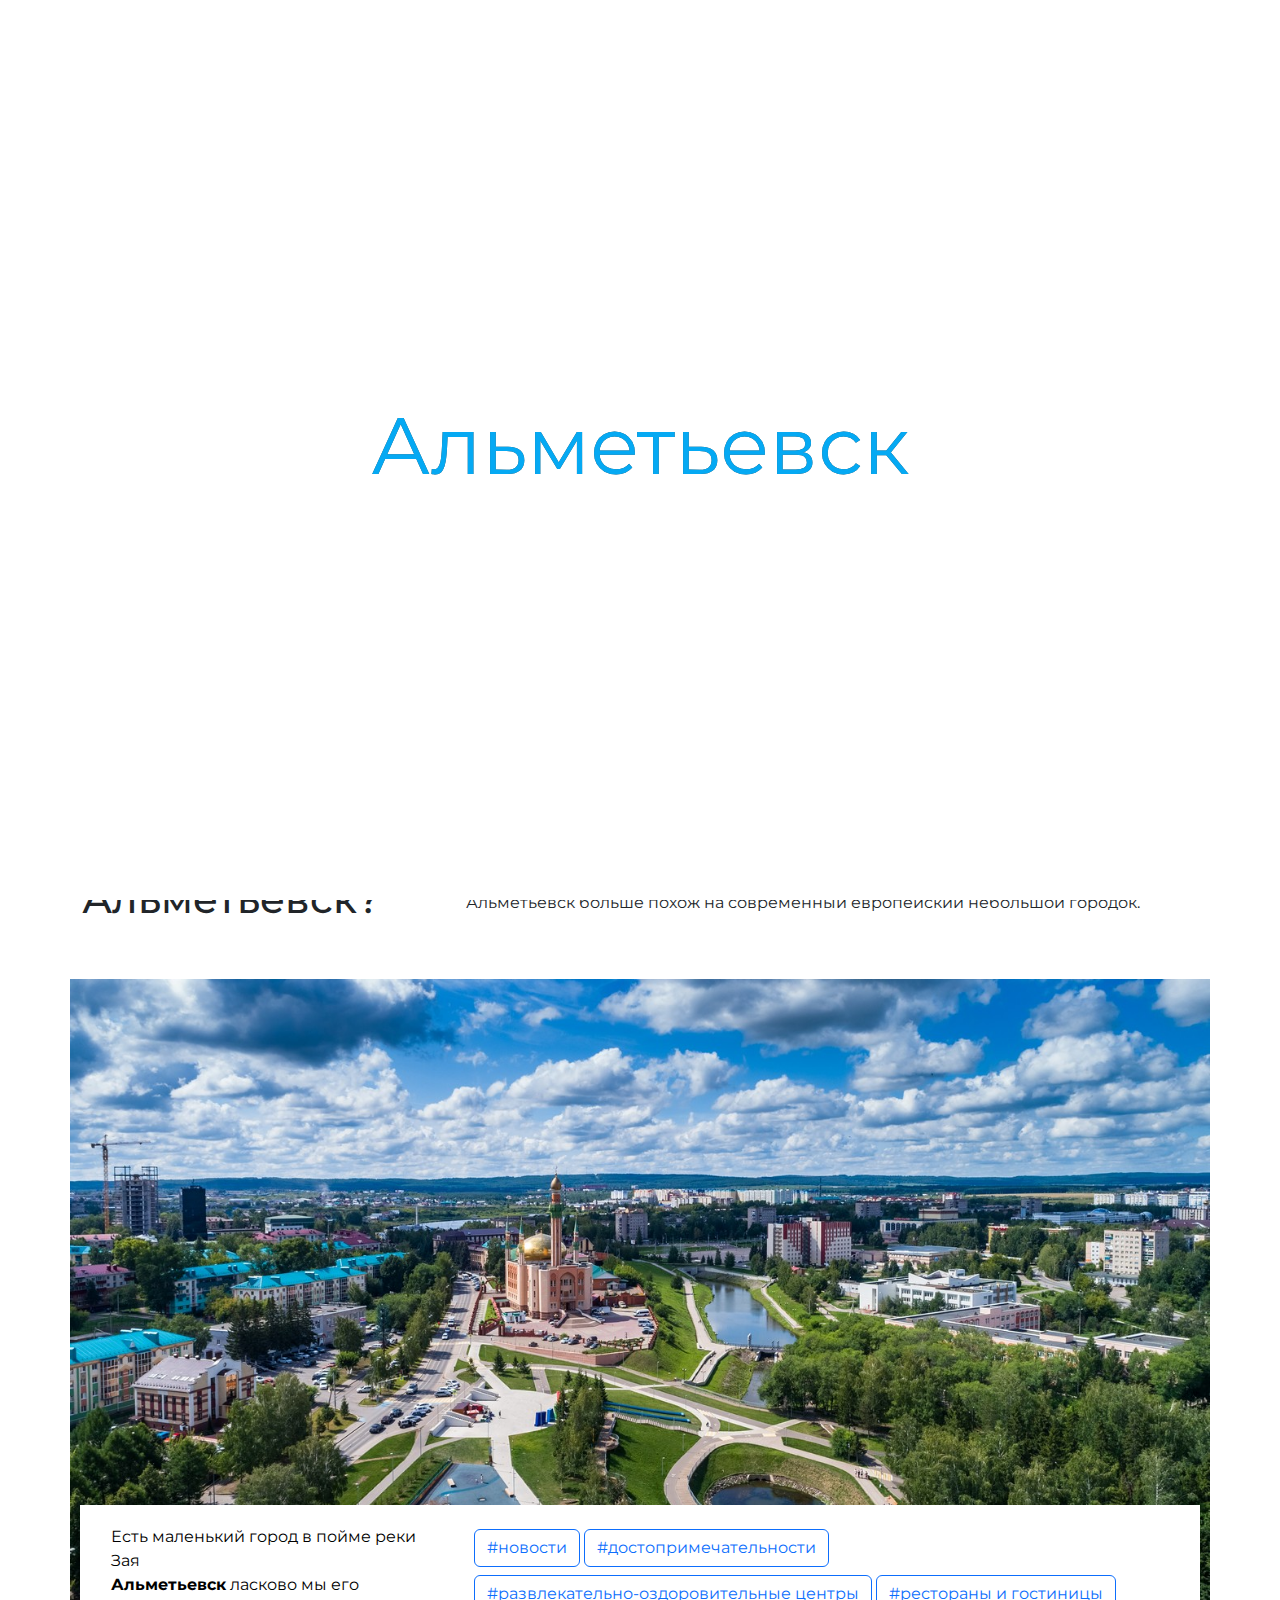
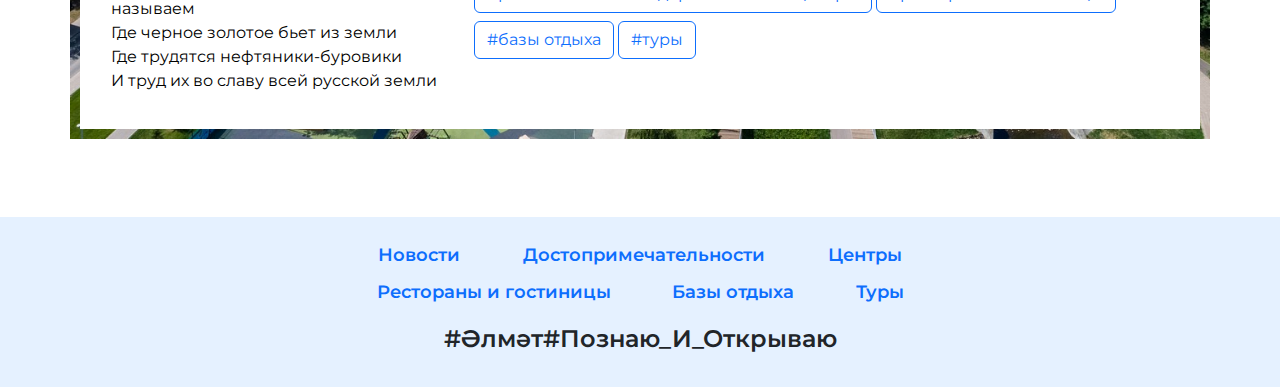
<file: index.html>
<!DOCTYPE html>
<html lang="en">
<head>
    <meta charset="UTF-8">
    <meta name="viewport" content="width=device-width, initial-scale=1">
    <title>Альметьевск</title>
    <link type="image/x-icon" rel="shortcut icon" href="assets/icons/favicon.ico">
    <link type="image/png" sizes="16x16" rel="icon" href="assets/icons/favicon-16x16.png">
    <link type="image/png" sizes="32x32" rel="icon" href="assets/icons/favicon-32x32.png">
    <link type="image/png" sizes="192x192" rel="icon" href="assets/icons/android-chrome-192x192.png">
    <link type="image/png" sizes="512x512" rel="icon" href="assets/icons/android-chrome-512x512.png">
    <link type="image/png" rel="apple-touch-icon" href="assets/icons/apple-touch-icon.png">
    <link rel="stylesheet" href="https://cdnjs.cloudflare.com/ajax/libs/animate.css/4.1.1/animate.min.css" />
    <link rel="stylesheet" href="https://cdn.jsdelivr.net/npm/bootstrap@5.3.0-alpha1/dist/css/bootstrap.min.css" crossorigin="anonymous">
    <link rel="stylesheet" href="https://fonts.googleapis.com/css2?family=Montserrat:wght@100;200;300;400;500;600;700;800;900&family=Roboto:wght@100;300;400;500;700;900&display=swap">
    <link rel="stylesheet" href="assets/css/style.css">
    <script defer src="https://cdn.jsdelivr.net/npm/bootstrap@5.3.0-alpha1/dist/js/bootstrap.bundle.min.js" crossorigin="anonymous"></script>
    <script defer src="assets/js/app.js"></script>
</head>
<body class="loader">

    <div class="container p-2 d-none d-xl-flex justify-content-between align-items-center">
        <div class="">
            <a class="navbar-brand nav-logo" href="index.html">#Әлмәт#Познаю_И_Открываю</a>
        </div>
        <div class="d-flex gap-4">
            <img class="navbar-logo-img" src="assets/icons/gerb-rt.png" alt="">
            <img class="navbar-logo-img" src="assets/icons/gerb.gif" alt="">
            <img class="navbar-logo-img" src="assets/icons/tatneft.png" alt="">
            <img class="navbar-logo-img" src="assets/icons/tagras.svg" alt="">
            <img class="navbar-logo-img" src="assets/icons/sheshma.png" alt="">
            <img class="navbar-logo-img" src="assets/icons/apt.png" alt="">
        </div>
        <div class="nav-contacts">
            <p>г.Альметьевск, ул.Мира, д.10</p>
            <p>8 (8553) 33-48-56, 39-99-19</p>
            <p>info@almetpt.ru</p>
        </div>
    </div>

    <nav class="navbar navbar-expand-xl">
        <div class="container navbar-bg">
            <a class="d-xl-none navbar-brand nav-logo" href="index.html">#Әлмәт#Познаю_И_Открываю</a>
            <button class="navbar-toggler"
                    type="button"
                    data-bs-toggle="collapse"
                    data-bs-target="#navbarSupportedContent"
                    aria-controls="navbarSupportedContent"
                    aria-expanded="false"
                    aria-label="Toggle
                    navigation">
                <span class="navbar-toggler-icon"></span>
            </button>
            <div class="collapse navbar-collapse" id="navbarSupportedContent">
                <ul class="navbar-nav mb-2 mb-lg-0">
                    <li class="nav-item">
                        <a class="nav-link" href="news.html">Новости</a>
                    </li>
                    <li class="nav-item">
                        <a class="nav-link" href="attractions.html">Достопримечтальности</a>
                    </li>
                    <li class="nav-item">
                        <a class="nav-link" href="centers.html">Центры</a>
                    </li>
                    <li class="nav-item">
                        <a class="nav-link" href="addresses.html">Рестораны и гостиницы</a>
                    </li>
                    <li class="nav-item">
                        <a class="nav-link" href="recreation.html">Базы отдыха</a>
                    </li>
                    <li class="nav-item">
                        <a class="nav-link" href="tours.html">Туры</a>
                    </li>
                </ul>
            </div>
        </div>
    </nav>

    <section id="video" class="container mb-5">
        <div class="ratio ratio-16x9">
            <iframe
                    src="https://frontend.vh.yandex.ru/player/{video_content_id}?from=partner&autoplay=1&mute=1"
                    allow="autoplay; encrypted-media" allowfullscreen>
            </iframe>
        </div>
    </section>

    <section id="about" class="container my-5">
        <div class="row align-items-center">
            <div class="col-12 col-xl-4">
                <h1>Что такое Альметьевск?</h1>
            </div>
            <div class="col-12 col-xl-8 px-xl-3">
                <p>Альметьевск – современное и компактное место для жизни и результативного труда. </p>
                <p>Актуальность этого города в том, что он не похож на все остальные города в России, Альметьевск больше похож на современный европейский небольшой городок.</p>
            </div>
        </div>
    </section>

    <section id="promo" class="container my-5">
        <div class="row">
            <div class="col-12 img-hover promo-container">
                <img src="assets/images/promo-bg-light.jpg" class="img-fluid" alt="img">
                <div class="promo-text d-xl-flex bg-white">

                    <div class="col-12 col-xl-4 px-xl-3">
                        <p>
                            Есть маленький город в пойме реки Зая<br>
                            <strong>Альметьевск</strong> ласково мы его называем<br>
                            Где черное золотое бьет из земли<br>
                            Где трудятся нефтяники-буровики<br>
                            И труд их во славу всей русской земли
                        </p>
                    </div>

                    <div class="col-12 col-xl-8 px-xl-3">
                        <a href="news.html" class="btn btn-outline-primary my-1">#новости</a>
                        <a href="attractions.html" class="btn btn-outline-primary my-1">#достопримечательности</a>
                        <a href="centers.html" class="btn btn-outline-primary my-1">#развлекательно-оздоровительные центры</a>
                        <a href="addresses.html" class="btn btn-outline-primary my-1">#рестораны и гостиницы</a>
                        <a href="recreations.html" class="btn btn-outline-primary my-1">#базы отдыха</a>
                        <a href="tours.html" class="btn btn-outline-primary my-1">#туры</a>
                    </div>

                </div>
            </div>
        </div>
    </section>

    <footer class="bg-light-blue mt-5">
        <div class="footer-links">
            <a href="news.html" class="footer-link">Новости</a>
            <a href="attractions.html" class="footer-link">Достопримечательности</a>
            <a href="centers.html" class="footer-link">Центры</a>
            <a href="addresses.html" class="footer-link">Рестораны и гостиницы</a>
            <a href="recreations.html" class="footer-link">Базы отдыха</a>
            <a href="tours.html" class="footer-link">Туры</a>
        </div>
        <div class="footer-logo">
            <a class="navbar-brand" href="index.html">#Әлмәт#Познаю_И_Открываю</a>
        </div>
    </footer>

    <section id="preloader" class="preloader">
        <h1 data-text="Альметьевск">Альметьевск</h1>
    </section>

</body>
</html>
</file>
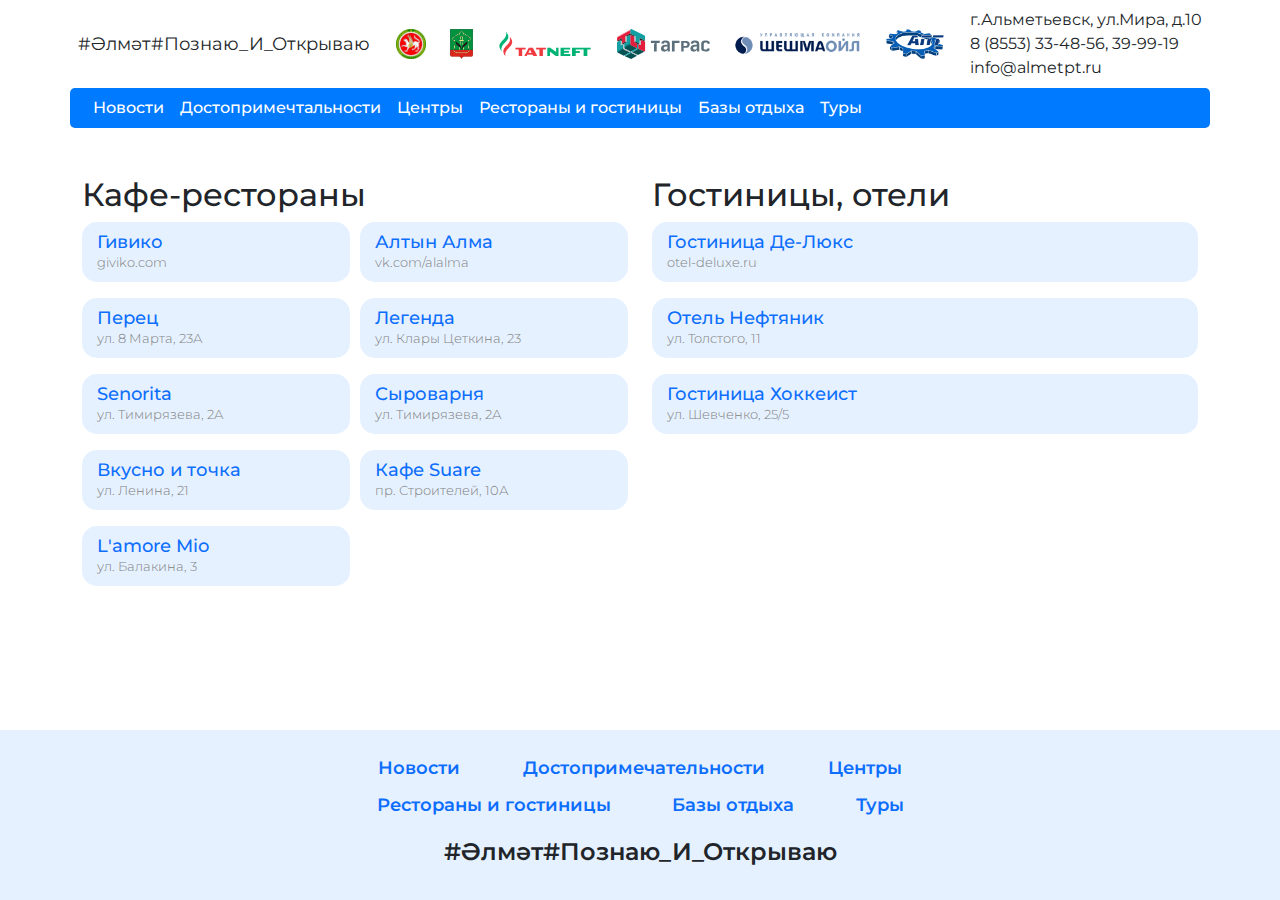
<file: addresses.html>
<!DOCTYPE html>
<html lang="en">
<head>
    <meta charset="UTF-8">
    <meta name="viewport" content="width=device-width, initial-scale=1">
    <title>Альметьевск</title>
    <link type="image/x-icon" rel="shortcut icon" href="assets/icons/favicon.ico">
    <link type="image/png" sizes="16x16" rel="icon" href="assets/icons/favicon-16x16.png">
    <link type="image/png" sizes="32x32" rel="icon" href="assets/icons/favicon-32x32.png">
    <link type="image/png" sizes="192x192" rel="icon" href="assets/icons/android-chrome-192x192.png">
    <link type="image/png" sizes="512x512" rel="icon" href="assets/icons/android-chrome-512x512.png">
    <link type="image/png" rel="apple-touch-icon" href="assets/icons/apple-touch-icon.png">
    <link rel="stylesheet" href="https://cdn.jsdelivr.net/npm/bootstrap@5.3.0-alpha1/dist/css/bootstrap.min.css" crossorigin="anonymous">
    <link rel="stylesheet" href="https://fonts.googleapis.com/css2?family=Montserrat:wght@100;200;300;400;500;600;700;800;900&family=Roboto:wght@100;300;400;500;700;900&display=swap">
    <link rel="stylesheet" href="assets/css/style.css">
    <script defer src="https://cdn.jsdelivr.net/npm/bootstrap@5.3.0-alpha1/dist/js/bootstrap.bundle.min.js" crossorigin="anonymous"></script>
</head>
<body>

    <div class="container p-2 d-none d-xl-flex justify-content-between align-items-center">
        <div class="">
            <a class="navbar-brand nav-logo" href="index.html">#Әлмәт#Познаю_И_Открываю</a>
        </div>
        <div class="d-flex gap-4">
            <img class="navbar-logo-img" src="assets/icons/gerb-rt.png" alt="">
            <img class="navbar-logo-img" src="assets/icons/gerb.gif" alt="">
            <img class="navbar-logo-img" src="assets/icons/tatneft.png" alt="">
            <img class="navbar-logo-img" src="assets/icons/tagras.svg" alt="">
            <img class="navbar-logo-img" src="assets/icons/sheshma.png" alt="">
            <img class="navbar-logo-img" src="assets/icons/apt.png" alt="">
        </div>
        <div class="nav-contacts">
            <p>г.Альметьевск, ул.Мира, д.10</p>
            <p>8 (8553) 33-48-56, 39-99-19</p>
            <p>info@almetpt.ru</p>
        </div>
    </div>

    <nav class="navbar navbar-expand-xl">
        <div class="container navbar-bg">
            <a class="d-xl-none navbar-brand nav-logo" href="index.html">#Әлмәт#Познаю_И_Открываю</a>
            <button class="navbar-toggler"
                    type="button"
                    data-bs-toggle="collapse"
                    data-bs-target="#navbarSupportedContent"
                    aria-controls="navbarSupportedContent"
                    aria-expanded="false"
                    aria-label="Toggle
                        navigation">
                <span class="navbar-toggler-icon"></span>
            </button>
            <div class="collapse navbar-collapse" id="navbarSupportedContent">
                <ul class="navbar-nav mb-2 mb-lg-0">
                    <li class="nav-item">
                        <a class="nav-link" href="news.html">Новости</a>
                    </li>
                    <li class="nav-item">
                        <a class="nav-link" href="attractions.html">Достопримечтальности</a>
                    </li>
                    <li class="nav-item">
                        <a class="nav-link" href="centers.html">Центры</a>
                    </li>
                    <li class="nav-item">
                        <a class="nav-link" href="addresses.html">Рестораны и гостиницы</a>
                    </li>
                    <li class="nav-item">
                        <a class="nav-link" href="recreation.html">Базы отдыха</a>
                    </li>
                    <li class="nav-item">
                        <a class="nav-link" href="tours.html">Туры</a>
                    </li>
                </ul>
            </div>
        </div>
    </nav>

    <section id="cafe" class="container my-5">
        <div class="row">
            <div class="col-12 col-xl-6">

                <h2>Кафе-рестораны</h2>

                <div class="cafe-container">
                    <p class="cafe">
                        Гивико
                        <a target="_blank" href="https://giviko.com/">giviko.com</a>
                    </p>
                    <p class="cafe">
                        Алтын Алма
                        <a target="_blank" href="https://vk.com/alalma">vk.com/alalma</a>
                    </p>
                    <p class="cafe">
                        Перец
                        <a href="#">ул. 8 Марта, 23А</a>
                    </p>
                    <p class="cafe">
                        Легенда
                        <a href="#">ул. Клары Цеткина, 23</a>
                    </p>
                    <p class="cafe">
                        Senorita
                        <a href="#">ул. Тимирязева, 2А</a>
                    </p>
                    <p class="cafe">
                        Сыроварня
                        <a href="#">ул. Тимирязева, 2А</a>
                    </p>
                    <p class="cafe">
                        Вкусно и точка
                        <a href="#">ул. Ленина, 21</a>
                    </p>
                    <p class="cafe">
                        Кафе Suare
                        <a target="_blank" href="#">пр. Строителей, 10А</a>
                    </p>
                    <p class="cafe">
                        L'amore Mio
                        <a target="_blank" href="#">ул. Балакина, 3</a>
                    </p>
                </div>
            </div>

            <div class="col-12 col-xl-6">
                <h2>Гостиницы, отели</h2>
                <p class="cafe w-100">
                    Гостиница Де-Люкс
                    <a target="_blank" href="https://otel-deluxe.ru/">otel-deluxe.ru</a>
                </p>
                <p class="cafe w-100">
                    Отель Нефтяник
                    <a href="#">ул. Толстого, 11</a>
                </p>
                <p class="cafe w-100">
                    Гостиница Хоккеист
                    <a href="#">ул. Шевченко, 25/5</a>
                </p>
            </div>

        </div>
    </section>

    <footer class="bg-light-blue mt-5">
        <div class="footer-links">
            <a href="news.html" class="footer-link">Новости</a>
            <a href="attractions.html" class="footer-link">Достопримечательности</a>
            <a href="centers.html" class="footer-link">Центры</a>
            <a href="addresses.html" class="footer-link">Рестораны и гостиницы</a>
            <a href="recreations.html" class="footer-link">Базы отдыха</a>
            <a href="tours.html" class="footer-link">Туры</a>
        </div>
        <div class="footer-logo">
            <a class="navbar-brand" href="index.html">#Әлмәт#Познаю_И_Открываю</a>
        </div>
    </footer>

</body>
</html>
</file>
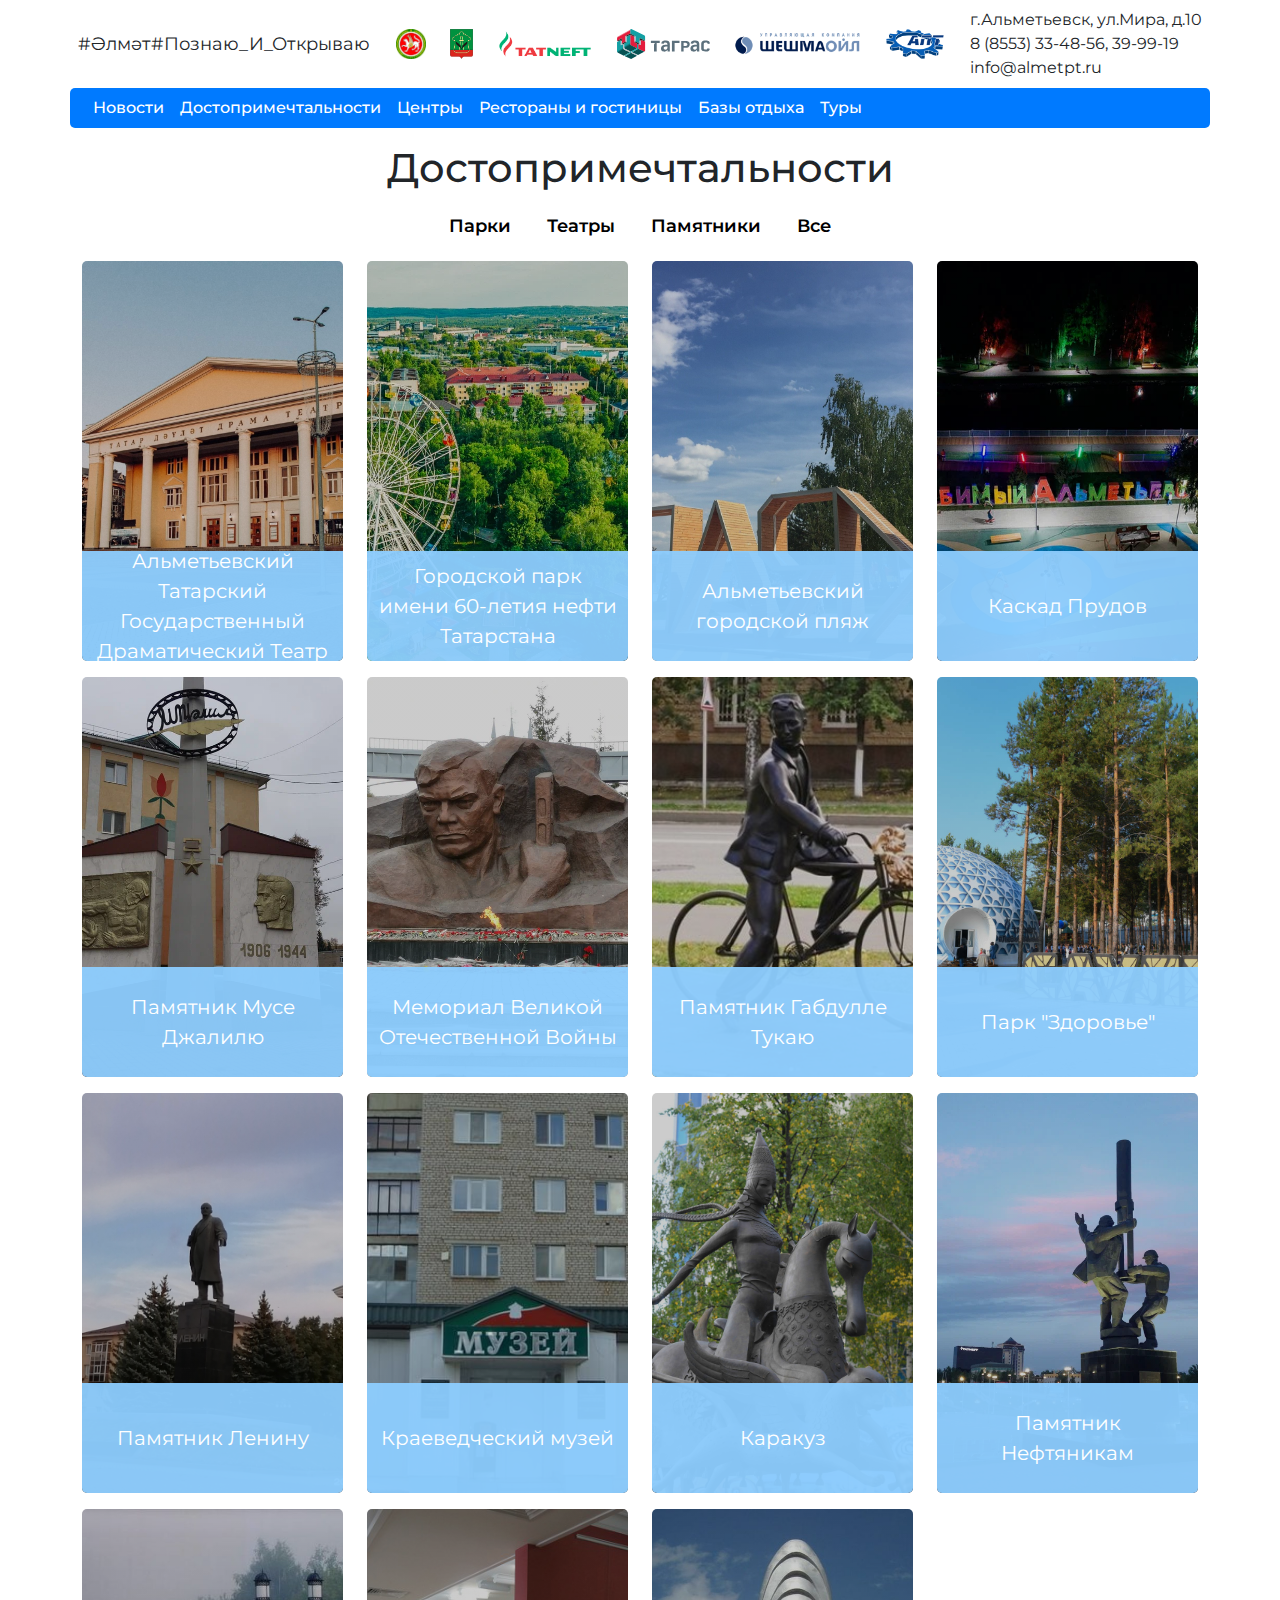
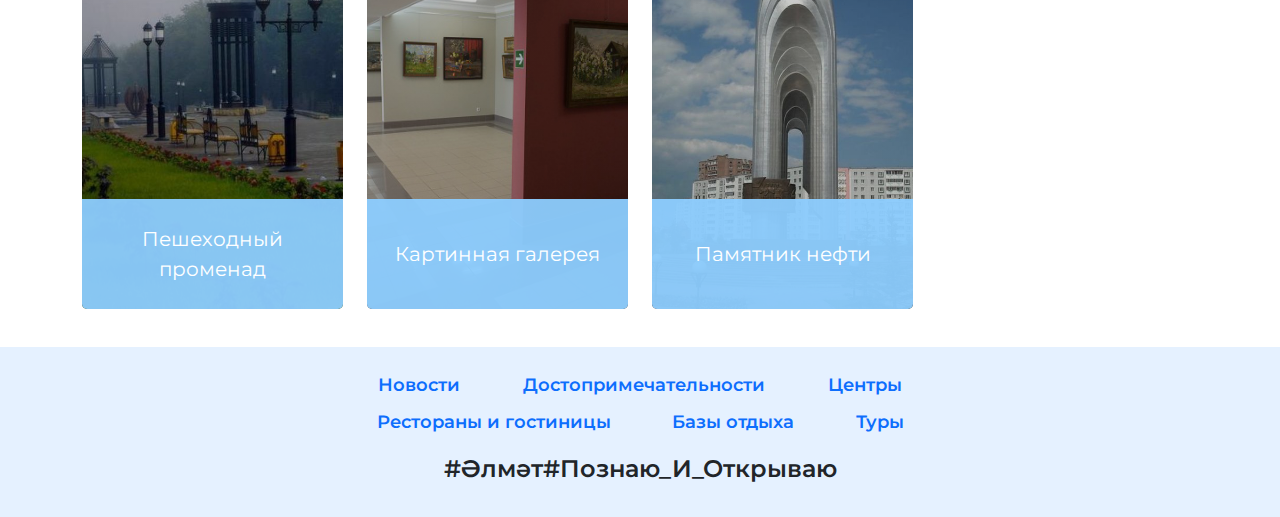
<file: attractions.html>
<!DOCTYPE html>
<html lang="en">
<head>
    <meta charset="UTF-8">
    <meta name="viewport" content="width=device-width, initial-scale=1">
    <title>Альметьевск</title>
    <link type="image/x-icon" rel="shortcut icon" href="assets/icons/favicon.ico">
    <link type="image/png" sizes="16x16" rel="icon" href="assets/icons/favicon-16x16.png">
    <link type="image/png" sizes="32x32" rel="icon" href="assets/icons/favicon-32x32.png">
    <link type="image/png" sizes="192x192" rel="icon" href="assets/icons/android-chrome-192x192.png">
    <link type="image/png" sizes="512x512" rel="icon" href="assets/icons/android-chrome-512x512.png">
    <link type="image/png" rel="apple-touch-icon" href="assets/icons/apple-touch-icon.png">
    <link rel="stylesheet" href="https://cdn.jsdelivr.net/npm/bootstrap@5.3.0-alpha1/dist/css/bootstrap.min.css" crossorigin="anonymous">
    <link rel="stylesheet" href="https://fonts.googleapis.com/css2?family=Montserrat:wght@100;200;300;400;500;600;700;800;900&family=Roboto:wght@100;300;400;500;700;900&display=swap">
    <link rel="stylesheet" href="assets/css/style.css">
    <script defer src="https://cdn.jsdelivr.net/npm/bootstrap@5.3.0-alpha1/dist/js/bootstrap.bundle.min.js" crossorigin="anonymous"></script>
    <script defer src="assets/js/filter.js"></script>
</head>
<body>

    <div class="container p-2 d-none d-xl-flex justify-content-between align-items-center">
        <div class="">
            <a class="navbar-brand nav-logo" href="index.html">#Әлмәт#Познаю_И_Открываю</a>
        </div>
        <div class="d-flex gap-4">
            <img class="navbar-logo-img" src="assets/icons/gerb-rt.png" alt="">
            <img class="navbar-logo-img" src="assets/icons/gerb.gif" alt="">
            <img class="navbar-logo-img" src="assets/icons/tatneft.png" alt="">
            <img class="navbar-logo-img" src="assets/icons/tagras.svg" alt="">
            <img class="navbar-logo-img" src="assets/icons/sheshma.png" alt="">
            <img class="navbar-logo-img" src="assets/icons/apt.png" alt="">
        </div>
        <div class="nav-contacts">
            <p>г.Альметьевск, ул.Мира, д.10</p>
            <p>8 (8553) 33-48-56, 39-99-19</p>
            <p>info@almetpt.ru</p>
        </div>
    </div>

    <nav class="navbar navbar-expand-xl">
        <div class="container navbar-bg">
            <a class="d-xl-none navbar-brand nav-logo" href="index.html">#Әлмәт#Познаю_И_Открываю</a>
            <button class="navbar-toggler"
                    type="button"
                    data-bs-toggle="collapse"
                    data-bs-target="#navbarSupportedContent"
                    aria-controls="navbarSupportedContent"
                    aria-expanded="false"
                    aria-label="Toggle
                        navigation">
                <span class="navbar-toggler-icon"></span>
            </button>
            <div class="collapse navbar-collapse" id="navbarSupportedContent">
                <ul class="navbar-nav mb-2 mb-lg-0">
                    <li class="nav-item">
                        <a class="nav-link" href="news.html">Новости</a>
                    </li>
                    <li class="nav-item">
                        <a class="nav-link" href="attractions.html">Достопримечтальности</a>
                    </li>
                    <li class="nav-item">
                        <a class="nav-link" href="centers.html">Центры</a>
                    </li>
                    <li class="nav-item">
                        <a class="nav-link" href="addresses.html">Рестораны и гостиницы</a>
                    </li>
                    <li class="nav-item">
                        <a class="nav-link" href="recreation.html">Базы отдыха</a>
                    </li>
                    <li class="nav-item">
                        <a class="nav-link" href="tours.html">Туры</a>
                    </li>
                </ul>
            </div>
        </div>
    </nav>

    <section class="container">

        <h1 class="text-center my-3">Достопримечтальности</h1>

        <div class="attraction-filter d-flex flex-wrap w-100 justify-content-center gap-1 gap-xl-3 mb-2">
            <button class="park">Парки</button>
            <button class="teatr">Театры</button>
            <button class="memorial">Памятники</button>
            <button class="all">Все</button>
        </div>

        <div class="row gap-xl-0 gap-3">

            <div class="col-12 col-xl-3 my-xl-2 attr teatr">
                <div class="attraction-container">
                    <div class="img-holder attraction-bg-1"></div>
                    <p class="attraction-title">Альметьевский Татарский Государственный Драматический Театр</p>
                </div>
            </div>

            <div class="col-12 col-xl-3 my-xl-2 attr park">
                <div class="attraction-container">
                    <div class="img-holder attraction-bg-2"></div>
                    <p class="attraction-title">Городской парк имени 60-летия нефти Татарстана</p>
                </div>
            </div>

            <div class="col-12 col-xl-3 my-xl-2 attr park">
                <div class="attraction-container">
                    <div class="img-holder attraction-bg-3"></div>
                    <p class="attraction-title">Альметьевский городской пляж</p>
                </div>
            </div>

            <div class="col-12 col-xl-3 my-xl-2 attr park">
                <div class="attraction-container">
                    <div class="img-holder attraction-bg-5"></div>
                    <p class="attraction-title">Каскад Прудов</p>
                </div>
            </div>

            <div class="col-12 col-xl-3 my-xl-2 attr memorial">
                <div class="attraction-container">
                    <div class="img-holder attraction-bg-14"></div>
                    <p class="attraction-title">Памятник Мусе Джалилю</p>
                </div>
            </div>

            <div class="col-12 col-xl-3 my-xl-2 attr memorial">
                <div class="attraction-container">
                    <div class="img-holder attraction-bg-6"></div>
                    <p class="attraction-title">Мемориал Великой Отечественной Войны</p>
                </div>
            </div>

            <div class="col-12 col-xl-3 my-xl-2 attr memorial">
                <div class="attraction-container">
                    <div class="img-holder attraction-bg-16"></div>
                    <p class="attraction-title">Памятник Габдулле Тукаю</p>
                </div>
            </div>

            <div class="col-12 col-xl-3 my-xl-2 attr park">
                <div class="attraction-container">
                    <div class="img-holder attraction-bg-7"></div>
                    <p class="attraction-title">Парк "Здоровье"</p>
                </div>
            </div>

            <div class="col-12 col-xl-3 my-xl-2 attr memorial">
                <div class="attraction-container">
                    <div class="img-holder attraction-bg-13"></div>
                    <p class="attraction-title">Памятник Ленину</p>
                </div>
            </div>

            <div class="col-12 col-xl-3 my-xl-2 attr teatr">
                <div class="attraction-container teatr">
                    <div class="img-holder attraction-bg-11"></div>
                    <p class="attraction-title">Краеведческий музей</p>
                </div>
            </div>

            <div class="col-12 col-xl-3 my-xl-2 attr memorial">
                <div class="attraction-container">
                    <div class="img-holder attraction-bg-8"></div>
                    <p class="attraction-title">Каракуз</p>
                </div>
            </div>

            <div class="col-12 col-xl-3 my-xl-2 attr memorial">
                <div class="attraction-container">
                    <div class="img-holder attraction-bg-15"></div>
                    <p class="attraction-title">Памятник Нефтяникам</p>
                </div>
            </div>

            <div class="col-12 col-xl-3 my-xl-2 attr teatr">
                <div class="attraction-container">
                    <div class="img-holder attraction-bg-9"></div>
                    <p class="attraction-title">Пешеходный променад</p>
                </div>
            </div>

            <div class="col-12 col-xl-3 my-xl-2 attr teatr">
                <div class="attraction-container">
                    <div class="img-holder attraction-bg-12"></div>
                    <p class="attraction-title">Картинная галерея</p>
                </div>
            </div>

            <div class="col-12 col-xl-3 my-xl-2 attr memorial">
                <div class="attraction-container">
                    <div class="img-holder attraction-bg-10"></div>
                    <p class="attraction-title">Памятник нефти</p>
                </div>
            </div>

        </div>
    </section>

    <footer class="bg-light-blue mt-5">
        <div class="footer-links">
            <a href="news.html" class="footer-link">Новости</a>
            <a href="attractions.html" class="footer-link">Достопримечательности</a>
            <a href="centers.html" class="footer-link">Центры</a>
            <a href="addresses.html" class="footer-link">Рестораны и гостиницы</a>
            <a href="recreations.html" class="footer-link">Базы отдыха</a>
            <a href="tours.html" class="footer-link">Туры</a>
        </div>
        <div class="footer-logo">
            <a class="navbar-brand" href="index.html">#Әлмәт#Познаю_И_Открываю</a>
        </div>
    </footer>

</body>
</html>
</file>
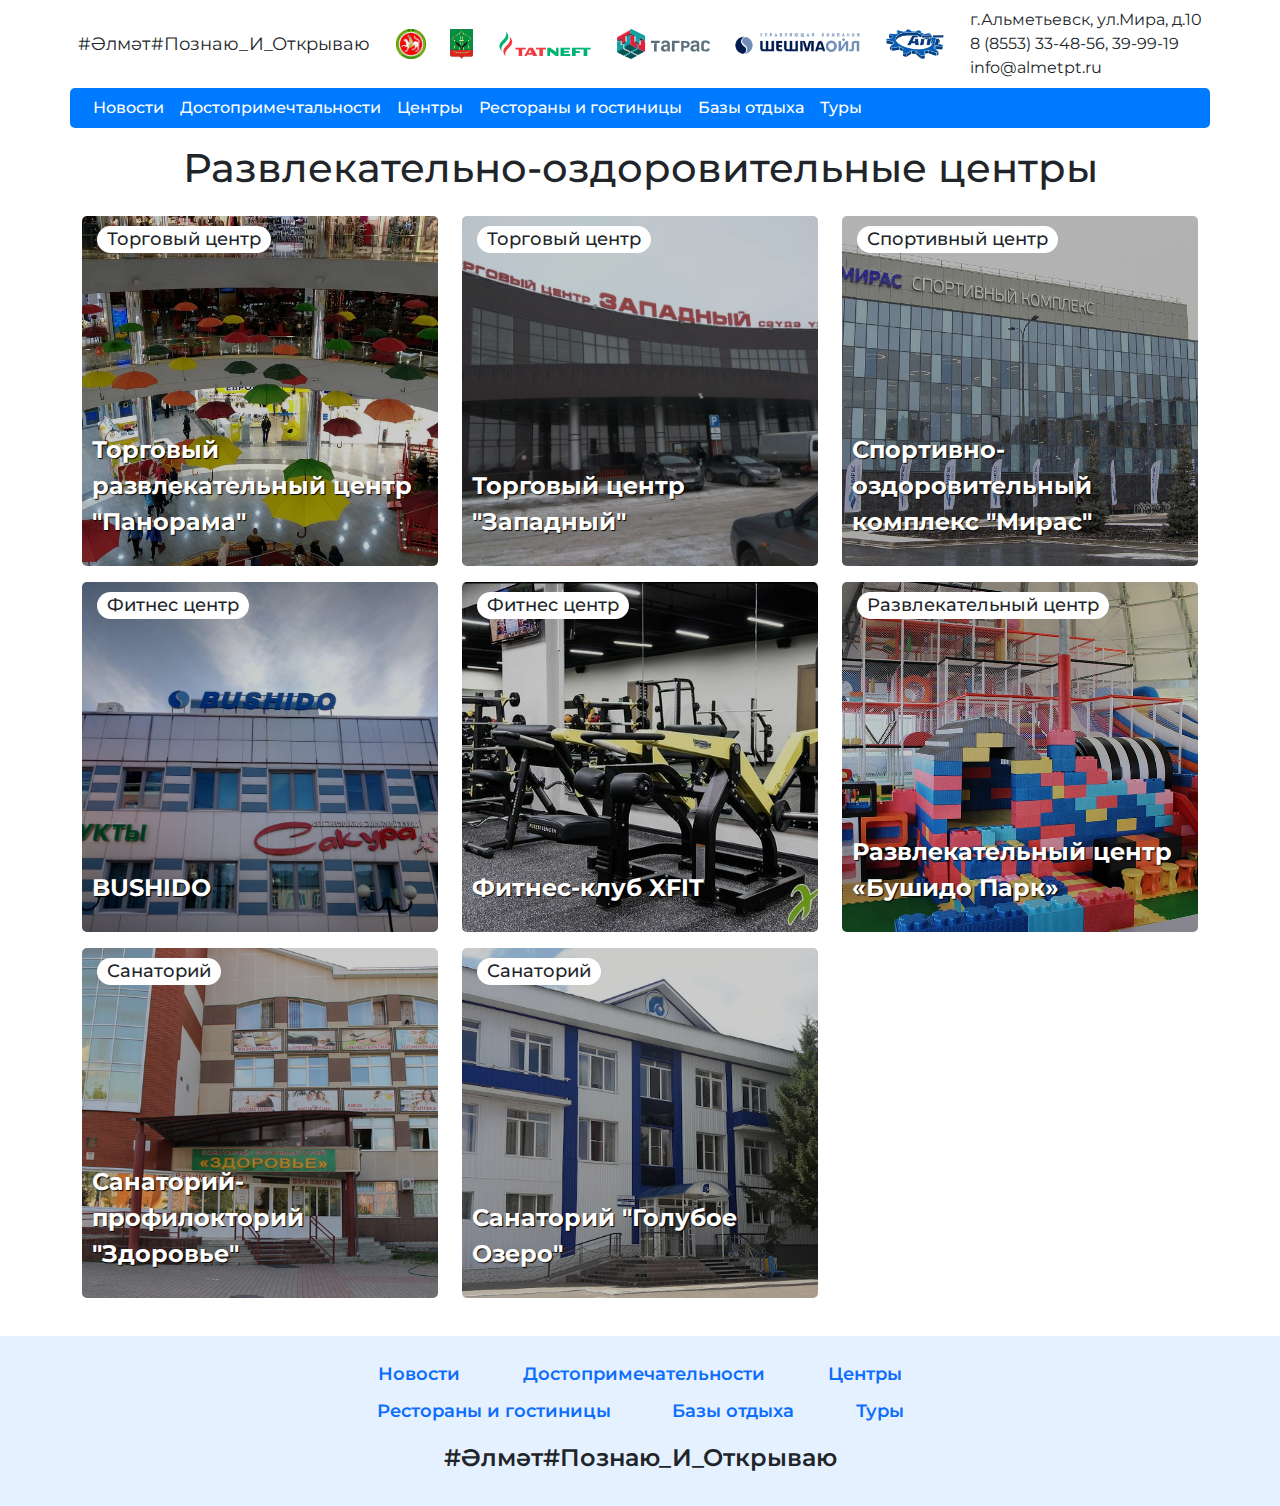
<file: centers.html>
<!DOCTYPE html>
<html lang="en">
<head>
    <meta charset="UTF-8">
    <meta name="viewport" content="width=device-width, initial-scale=1">
    <title>Альметьевск</title>
    <link type="image/x-icon" rel="shortcut icon" href="assets/icons/favicon.ico">
    <link type="image/png" sizes="16x16" rel="icon" href="assets/icons/favicon-16x16.png">
    <link type="image/png" sizes="32x32" rel="icon" href="assets/icons/favicon-32x32.png">
    <link type="image/png" sizes="192x192" rel="icon" href="assets/icons/android-chrome-192x192.png">
    <link type="image/png" sizes="512x512" rel="icon" href="assets/icons/android-chrome-512x512.png">
    <link type="image/png" rel="apple-touch-icon" href="assets/icons/apple-touch-icon.png">
    <link rel="stylesheet" href="https://cdn.jsdelivr.net/npm/bootstrap@5.3.0-alpha1/dist/css/bootstrap.min.css" crossorigin="anonymous">
    <link rel="stylesheet" href="https://fonts.googleapis.com/css2?family=Montserrat:wght@100;200;300;400;500;600;700;800;900&family=Roboto:wght@100;300;400;500;700;900&display=swap">
    <link rel="stylesheet" href="assets/css/style.css">
    <script defer src="https://cdn.jsdelivr.net/npm/bootstrap@5.3.0-alpha1/dist/js/bootstrap.bundle.min.js" crossorigin="anonymous"></script>
</head>
<body>

    <div class="container p-2 d-none d-xl-flex justify-content-between align-items-center">
        <div class="">
            <a class="navbar-brand nav-logo" href="index.html">#Әлмәт#Познаю_И_Открываю</a>
        </div>
        <div class="d-flex gap-4">
            <img class="navbar-logo-img" src="assets/icons/gerb-rt.png" alt="">
            <img class="navbar-logo-img" src="assets/icons/gerb.gif" alt="">
            <img class="navbar-logo-img" src="assets/icons/tatneft.png" alt="">
            <img class="navbar-logo-img" src="assets/icons/tagras.svg" alt="">
            <img class="navbar-logo-img" src="assets/icons/sheshma.png" alt="">
            <img class="navbar-logo-img" src="assets/icons/apt.png" alt="">
        </div>
        <div class="nav-contacts">
            <p>г.Альметьевск, ул.Мира, д.10</p>
            <p>8 (8553) 33-48-56, 39-99-19</p>
            <p>info@almetpt.ru</p>
        </div>
    </div>

    <nav class="navbar navbar-expand-xl">
        <div class="container navbar-bg">
            <a class="d-xl-none navbar-brand nav-logo" href="index.html">#Әлмәт#Познаю_И_Открываю</a>
            <button class="navbar-toggler"
                    type="button"
                    data-bs-toggle="collapse"
                    data-bs-target="#navbarSupportedContent"
                    aria-controls="navbarSupportedContent"
                    aria-expanded="false"
                    aria-label="Toggle
                        navigation">
                <span class="navbar-toggler-icon"></span>
            </button>
            <div class="collapse navbar-collapse" id="navbarSupportedContent">
                <ul class="navbar-nav mb-2 mb-lg-0">
                    <li class="nav-item">
                        <a class="nav-link" href="news.html">Новости</a>
                    </li>
                    <li class="nav-item">
                        <a class="nav-link" href="attractions.html">Достопримечтальности</a>
                    </li>
                    <li class="nav-item">
                        <a class="nav-link" href="centers.html">Центры</a>
                    </li>
                    <li class="nav-item">
                        <a class="nav-link" href="addresses.html">Рестораны и гостиницы</a>
                    </li>
                    <li class="nav-item">
                        <a class="nav-link" href="recreation.html">Базы отдыха</a>
                    </li>
                    <li class="nav-item">
                        <a class="nav-link" href="tours.html">Туры</a>
                    </li>
                </ul>
            </div>
        </div>
    </nav>

    <section class="container">

        <h1 class="text-center my-3">Развлекательно-оздоровительные центры</h1>

        <div class="row gap-xl-0 gap-3">

            <div class="col-12 col-xl-4 my-xl-2">
                <div class="holder-container">
                    <div class="img-holder holder-bg-1"></div>
                    <p class="holder-title">Торговый центр</p>
                    <p class="holder-subtitle">Торговый развлекательный центр "Панорама"</p>
                </div>
            </div>

            <div class="col-12 col-xl-4 my-xl-2">
                <div class="holder-container">
                    <div class="img-holder holder-bg-8"></div>
                    <p class="holder-title">Торговый центр</p>
                    <p class="holder-subtitle">Торговый центр "Западный"</p>
                </div>
            </div>

            <div class="col-12 col-xl-4 my-xl-2">
                <div class="holder-container">
                    <div class="img-holder holder-bg-3"></div>
                    <p class="holder-title">Спортивный центр</p>
                    <p class="holder-subtitle">Спортивно-оздоровительный комплекс "Мирас"</p>
                </div>
            </div>

            <div class="col-12 col-xl-4 my-xl-2">
                <div class="holder-container">
                    <div class="img-holder holder-bg-7"></div>
                    <p class="holder-title">Фитнес центр</p>
                    <p class="holder-subtitle">BUSHIDO</p>
                </div>
            </div>

            <div class="col-12 col-xl-4 my-xl-2">
                <div class="holder-container">
                    <div class="img-holder holder-bg-9"></div>
                    <p class="holder-title">Фитнес центр</p>
                    <p class="holder-subtitle">Фитнес-клуб XFIT</p>
                </div>
            </div>

            <div class="col-12 col-xl-4 my-xl-2">
                <div class="holder-container">
                    <div class="img-holder holder-bg-6"></div>
                    <p class="holder-title">Развлекательный центр</p>
                    <p class="holder-subtitle">Развлекательный центр «Бушидо Парк»</p>
                </div>
            </div>

            <div class="col-12 col-xl-4 my-xl-2">
                <div class="holder-container">
                    <div class="img-holder holder-bg-4"></div>
                    <p class="holder-title">Санаторий</p>
                    <p class="holder-subtitle">Санаторий-профилокторий "Здоровье"</p>
                </div>
            </div>

            <div class="col-12 col-xl-4 my-xl-2">
                <div class="holder-container">
                    <div class="img-holder holder-bg-5"></div>
                    <p class="holder-title">Санаторий</p>
                    <p class="holder-subtitle">Санаторий "Голубое Озеро"</p>
                </div>
            </div>

        </div>
    </section>

    <footer class="bg-light-blue mt-5">
        <div class="footer-links">
            <a href="news.html" class="footer-link">Новости</a>
            <a href="attractions.html" class="footer-link">Достопримечательности</a>
            <a href="centers.html" class="footer-link">Центры</a>
            <a href="addresses.html" class="footer-link">Рестораны и гостиницы</a>
            <a href="recreations.html" class="footer-link">Базы отдыха</a>
            <a href="tours.html" class="footer-link">Туры</a>
        </div>
        <div class="footer-logo">
            <a class="navbar-brand" href="index.html">#Әлмәт#Познаю_И_Открываю</a>
        </div>
    </footer>

</body>
</html>
</file>
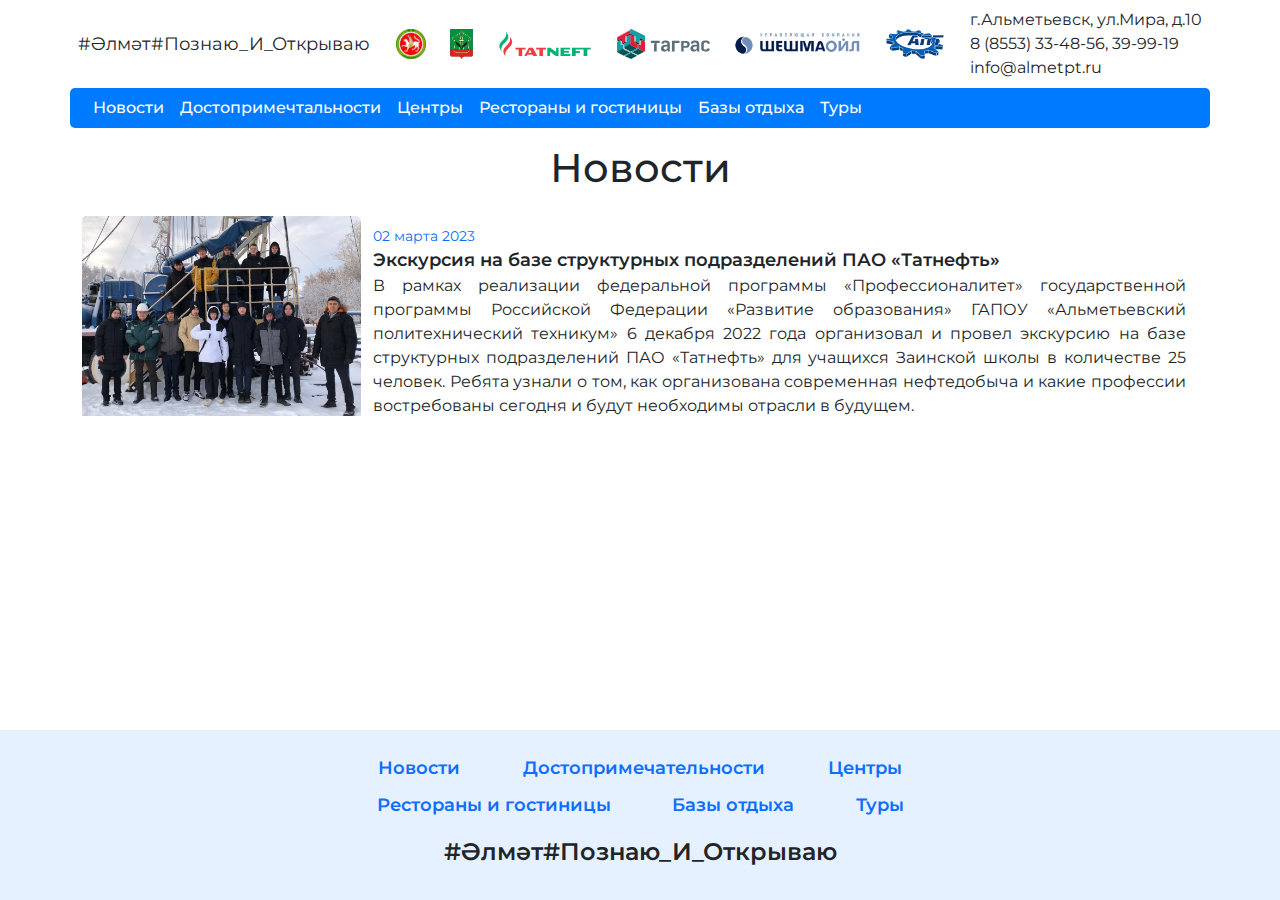
<file: news.html>
<!DOCTYPE html>
<html lang="en">
<head>
    <meta charset="UTF-8">
    <meta name="viewport" content="width=device-width, initial-scale=1">
    <title>Альметьевск</title>
    <link type="image/x-icon" rel="shortcut icon" href="assets/icons/favicon.ico">
    <link type="image/png" sizes="16x16" rel="icon" href="assets/icons/favicon-16x16.png">
    <link type="image/png" sizes="32x32" rel="icon" href="assets/icons/favicon-32x32.png">
    <link type="image/png" sizes="192x192" rel="icon" href="assets/icons/android-chrome-192x192.png">
    <link type="image/png" sizes="512x512" rel="icon" href="assets/icons/android-chrome-512x512.png">
    <link type="image/png" rel="apple-touch-icon" href="assets/icons/apple-touch-icon.png">
    <link rel="stylesheet" href="https://cdn.jsdelivr.net/npm/bootstrap@5.3.0-alpha1/dist/css/bootstrap.min.css" crossorigin="anonymous">
    <link rel="stylesheet" href="https://fonts.googleapis.com/css2?family=Montserrat:wght@100;200;300;400;500;600;700;800;900&family=Roboto:wght@100;300;400;500;700;900&display=swap">
    <link rel="stylesheet" href="assets/css/style.css">
    <script defer src="https://cdn.jsdelivr.net/npm/bootstrap@5.3.0-alpha1/dist/js/bootstrap.bundle.min.js" crossorigin="anonymous"></script>
</head>
<body>

    <div class="container p-2 d-none d-xl-flex justify-content-between align-items-center">
        <div class="">
            <a class="navbar-brand nav-logo" href="index.html">#Әлмәт#Познаю_И_Открываю</a>
        </div>
        <div class="d-flex gap-4">
            <img class="navbar-logo-img" src="assets/icons/gerb-rt.png" alt="">
            <img class="navbar-logo-img" src="assets/icons/gerb.gif" alt="">
            <img class="navbar-logo-img" src="assets/icons/tatneft.png" alt="">
            <img class="navbar-logo-img" src="assets/icons/tagras.svg" alt="">
            <img class="navbar-logo-img" src="assets/icons/sheshma.png" alt="">
            <img class="navbar-logo-img" src="assets/icons/apt.png" alt="">
        </div>
        <div class="nav-contacts">
            <p>г.Альметьевск, ул.Мира, д.10</p>
            <p>8 (8553) 33-48-56, 39-99-19</p>
            <p>info@almetpt.ru</p>
        </div>
    </div>

    <nav class="navbar navbar-expand-xl">
        <div class="container navbar-bg">
            <a class="d-xl-none navbar-brand nav-logo" href="index.html">#Әлмәт#Познаю_И_Открываю</a>
            <button class="navbar-toggler"
                    type="button"
                    data-bs-toggle="collapse"
                    data-bs-target="#navbarSupportedContent"
                    aria-controls="navbarSupportedContent"
                    aria-expanded="false"
                    aria-label="Toggle
                        navigation">
                <span class="navbar-toggler-icon"></span>
            </button>
            <div class="collapse navbar-collapse" id="navbarSupportedContent">
                <ul class="navbar-nav mb-2 mb-lg-0">
                    <li class="nav-item">
                        <a class="nav-link" href="news.html">Новости</a>
                    </li>
                    <li class="nav-item">
                        <a class="nav-link" href="attractions.html">Достопримечтальности</a>
                    </li>
                    <li class="nav-item">
                        <a class="nav-link" href="centers.html">Центры</a>
                    </li>
                    <li class="nav-item">
                        <a class="nav-link" href="addresses.html">Рестораны и гостиницы</a>
                    </li>
                    <li class="nav-item">
                        <a class="nav-link" href="recreation.html">Базы отдыха</a>
                    </li>
                    <li class="nav-item">
                        <a class="nav-link" href="tours.html">Туры</a>
                    </li>
                </ul>
            </div>
        </div>
    </nav>

    <section class="container">

        <h1 class="text-center my-3">Новости</h1>

        <div class="row">

            <div class="col-12 my-xl-2">
                <div class="news-container row">
                    <div class="img-hover news-img col-12 col-xl-3 p-2 p-xl-0"><img src="assets/images/news-1.jpeg" alt=""></div>
                    <div class="ml-xl-1 col-12 col-xl-9">
                        <p class="news-date">02 марта 2023</p>
                        <p class="news-title">Экскурсия на базе структурных подразделений ПАО «Татнефть»</p>
                        <p class="news-text">
                            В рамках реализации федеральной программы «Профессионалитет» государственной программы Российской Федерации
                            «Развитие образования» ГАПОУ «Альметьевский политехнический техникум» 6 декабря 2022 года организовал и провел
                            экскурсию на базе структурных подразделений ПАО «Татнефть» для учащихся Заинской школы в количестве 25 человек.
                            Ребята узнали о том, как организована современная нефтедобыча и какие профессии востребованы
                            сегодня и будут необходимы отрасли в будущем.
                        </p>
                    </div>
                </div>
            </div>

        </div>
    </section>

    <footer class="bg-light-blue mt-5">
        <div class="footer-links">
            <a href="news.html" class="footer-link">Новости</a>
            <a href="attractions.html" class="footer-link">Достопримечательности</a>
            <a href="centers.html" class="footer-link">Центры</a>
            <a href="addresses.html" class="footer-link">Рестораны и гостиницы</a>
            <a href="recreations.html" class="footer-link">Базы отдыха</a>
            <a href="tours.html" class="footer-link">Туры</a>
        </div>
        <div class="footer-logo">
            <a class="navbar-brand" href="index.html">#Әлмәт#Познаю_И_Открываю</a>
        </div>
    </footer>

</body>
</html>
</file>
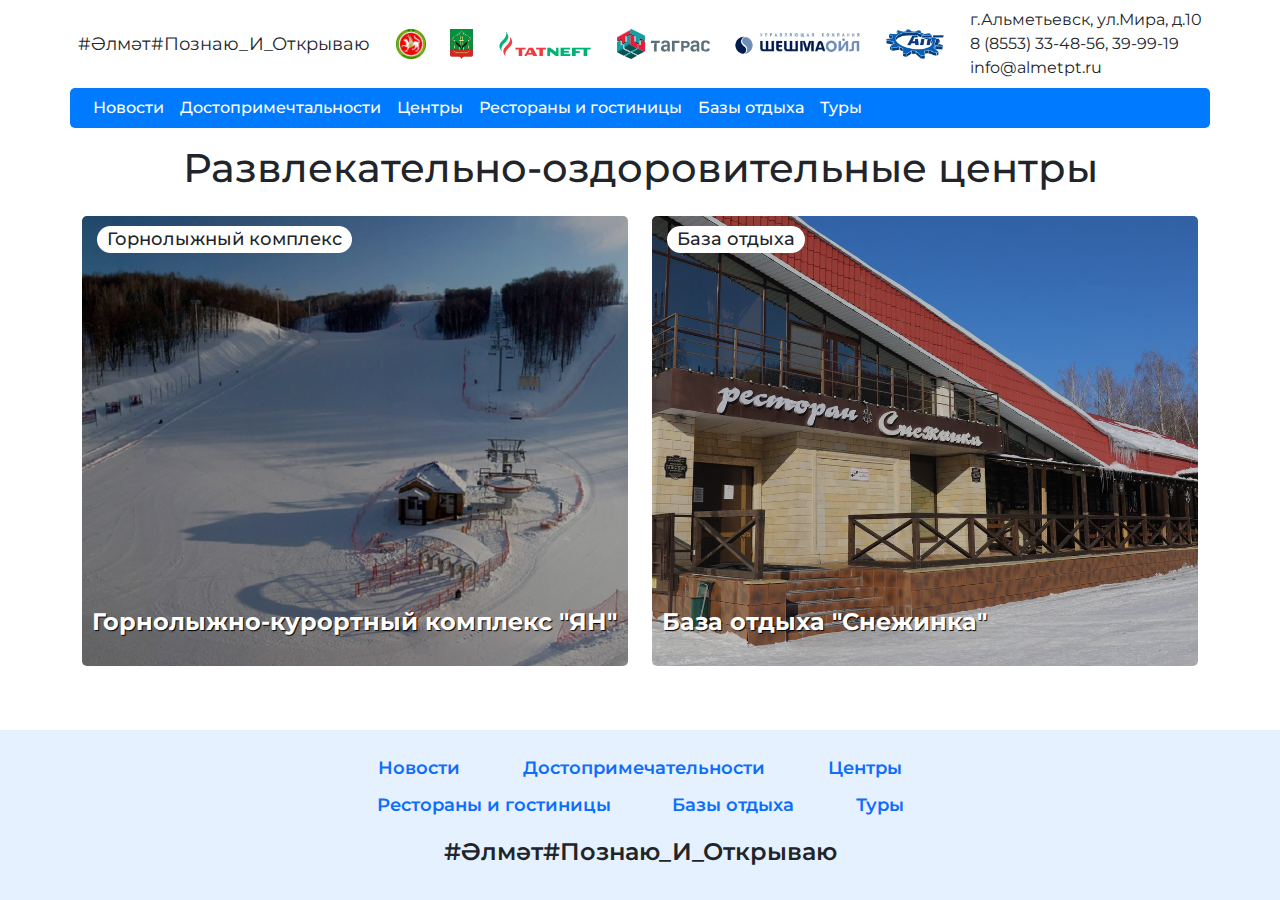
<file: recreation.html>
<!DOCTYPE html>
<html lang="en">
<head>
    <meta charset="UTF-8">
    <meta name="viewport" content="width=device-width, initial-scale=1">
    <title>Альметьевск</title>
    <link type="image/x-icon" rel="shortcut icon" href="assets/icons/favicon.ico">
    <link type="image/png" sizes="16x16" rel="icon" href="assets/icons/favicon-16x16.png">
    <link type="image/png" sizes="32x32" rel="icon" href="assets/icons/favicon-32x32.png">
    <link type="image/png" sizes="192x192" rel="icon" href="assets/icons/android-chrome-192x192.png">
    <link type="image/png" sizes="512x512" rel="icon" href="assets/icons/android-chrome-512x512.png">
    <link type="image/png" rel="apple-touch-icon" href="assets/icons/apple-touch-icon.png">
    <link rel="stylesheet" href="https://cdn.jsdelivr.net/npm/bootstrap@5.3.0-alpha1/dist/css/bootstrap.min.css" crossorigin="anonymous">
    <link rel="stylesheet" href="https://fonts.googleapis.com/css2?family=Montserrat:wght@100;200;300;400;500;600;700;800;900&family=Roboto:wght@100;300;400;500;700;900&display=swap">
    <link rel="stylesheet" href="assets/css/style.css">
    <script defer src="https://cdn.jsdelivr.net/npm/bootstrap@5.3.0-alpha1/dist/js/bootstrap.bundle.min.js" crossorigin="anonymous"></script>
</head>
<body>

<div class="container p-2 d-none d-xl-flex justify-content-between align-items-center">
    <div class="">
        <a class="navbar-brand nav-logo" href="index.html">#Әлмәт#Познаю_И_Открываю</a>
    </div>
    <div class="d-flex gap-4">
        <img class="navbar-logo-img" src="assets/icons/gerb-rt.png" alt="">
        <img class="navbar-logo-img" src="assets/icons/gerb.gif" alt="">
        <img class="navbar-logo-img" src="assets/icons/tatneft.png" alt="">
        <img class="navbar-logo-img" src="assets/icons/tagras.svg" alt="">
        <img class="navbar-logo-img" src="assets/icons/sheshma.png" alt="">
        <img class="navbar-logo-img" src="assets/icons/apt.png" alt="">
    </div>
    <div class="nav-contacts">
        <p>г.Альметьевск, ул.Мира, д.10</p>
        <p>8 (8553) 33-48-56, 39-99-19</p>
        <p>info@almetpt.ru</p>
    </div>
</div>

<nav class="navbar navbar-expand-xl">
    <div class="container navbar-bg">
        <a class="d-xl-none navbar-brand nav-logo" href="index.html">#Әлмәт#Познаю_И_Открываю</a>
        <button class="navbar-toggler"
                type="button"
                data-bs-toggle="collapse"
                data-bs-target="#navbarSupportedContent"
                aria-controls="navbarSupportedContent"
                aria-expanded="false"
                aria-label="Toggle
                        navigation">
            <span class="navbar-toggler-icon"></span>
        </button>
        <div class="collapse navbar-collapse" id="navbarSupportedContent">
            <ul class="navbar-nav mb-2 mb-lg-0">
                <li class="nav-item">
                    <a class="nav-link" href="news.html">Новости</a>
                </li>
                <li class="nav-item">
                    <a class="nav-link" href="attractions.html">Достопримечтальности</a>
                </li>
                <li class="nav-item">
                    <a class="nav-link" href="centers.html">Центры</a>
                </li>
                <li class="nav-item">
                    <a class="nav-link" href="addresses.html">Рестораны и гостиницы</a>
                </li>
                <li class="nav-item">
                    <a class="nav-link" href="recreation.html">Базы отдыха</a>
                </li>
                <li class="nav-item">
                    <a class="nav-link" href="tours.html">Туры</a>
                </li>
            </ul>
        </div>
    </div>
</nav>

<section class="container">

    <h1 class="text-center my-3">Развлекательно-оздоровительные центры</h1>

    <div class="row gap-xl-0 gap-3">

        <div class="col-12 col-xl-6 my-xl-2">
            <div class="recreation-container">
                <div class="img-holder holder-bg-2"></div>
                <p class="holder-title">Горнолыжный комплекс</p>
                <p class="holder-subtitle">Горнолыжно-курортный комплекс "ЯН"</p>
            </div>
        </div>

        <div class="col-12 col-xl-6 my-xl-2">
            <div class="recreation-container">
                <div class="img-holder holder-bg-10"></div>
                <p class="holder-title">База отдыха</p>
                <p class="holder-subtitle">База отдыха "Снежинка"</p>
            </div>
        </div>

    </div>
</section>

<footer class="bg-light-blue mt-5">
    <div class="footer-links">
        <a href="news.html" class="footer-link">Новости</a>
        <a href="attractions.html" class="footer-link">Достопримечательности</a>
        <a href="centers.html" class="footer-link">Центры</a>
        <a href="addresses.html" class="footer-link">Рестораны и гостиницы</a>
        <a href="recreations.html" class="footer-link">Базы отдыха</a>
        <a href="tours.html" class="footer-link">Туры</a>
    </div>
    <div class="footer-logo">
        <a class="navbar-brand" href="index.html">#Әлмәт#Познаю_И_Открываю</a>
    </div>
</footer>

</body>
</html>
</file>
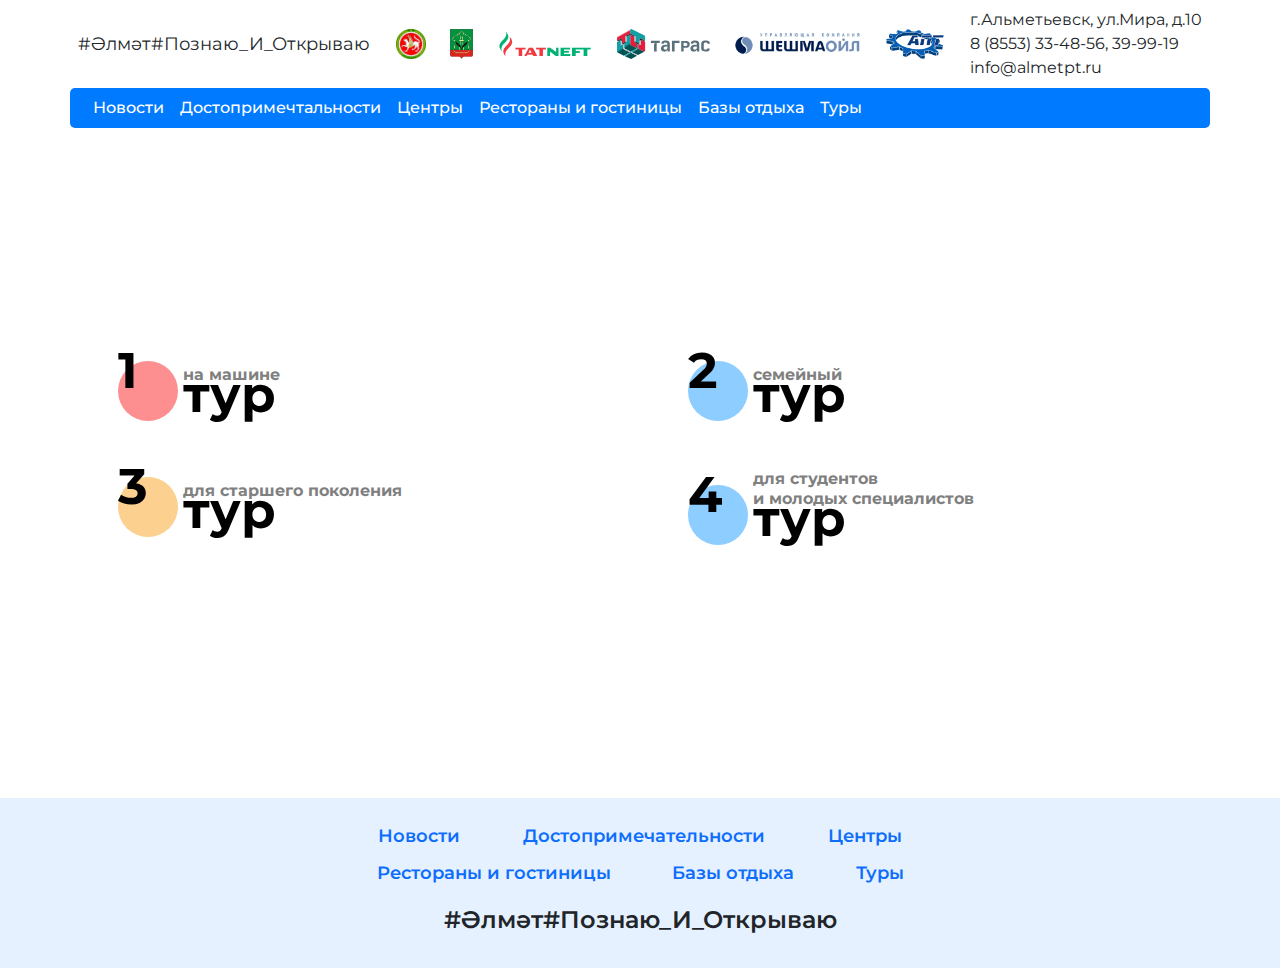
<file: tours.html>
<!DOCTYPE html>
<html lang="en">
<head>
    <meta charset="UTF-8">
    <meta name="viewport" content="width=device-width, initial-scale=1">
    <title>Альметьевск</title>
    <link type="image/x-icon" rel="shortcut icon" href="assets/icons/favicon.ico">
    <link type="image/png" sizes="16x16" rel="icon" href="assets/icons/favicon-16x16.png">
    <link type="image/png" sizes="32x32" rel="icon" href="assets/icons/favicon-32x32.png">
    <link type="image/png" sizes="192x192" rel="icon" href="assets/icons/android-chrome-192x192.png">
    <link type="image/png" sizes="512x512" rel="icon" href="assets/icons/android-chrome-512x512.png">
    <link type="image/png" rel="apple-touch-icon" href="assets/icons/apple-touch-icon.png">
    <link rel="stylesheet" href="https://cdn.jsdelivr.net/npm/bootstrap@5.3.0-alpha1/dist/css/bootstrap.min.css" crossorigin="anonymous">
    <link rel="stylesheet" href="https://fonts.googleapis.com/css2?family=Montserrat:wght@100;200;300;400;500;600;700;800;900&family=Roboto:wght@100;300;400;500;700;900&display=swap">
    <link rel="stylesheet" href="assets/css/style.css">
    <script defer src="https://cdn.jsdelivr.net/npm/bootstrap@5.3.0-alpha1/dist/js/bootstrap.bundle.min.js" crossorigin="anonymous"></script>
</head>
<body>

    <div class="container p-2 d-none d-xl-flex justify-content-between align-items-center">
        <div class="">
            <a class="navbar-brand nav-logo" href="index.html">#Әлмәт#Познаю_И_Открываю</a>
        </div>
        <div class="d-flex gap-4">
            <img class="navbar-logo-img" src="assets/icons/gerb-rt.png" alt="">
            <img class="navbar-logo-img" src="assets/icons/gerb.gif" alt="">
            <img class="navbar-logo-img" src="assets/icons/tatneft.png" alt="">
            <img class="navbar-logo-img" src="assets/icons/tagras.svg" alt="">
            <img class="navbar-logo-img" src="assets/icons/sheshma.png" alt="">
            <img class="navbar-logo-img" src="assets/icons/apt.png" alt="">
        </div>
        <div class="nav-contacts">
            <p>г.Альметьевск, ул.Мира, д.10</p>
            <p>8 (8553) 33-48-56, 39-99-19</p>
            <p>info@almetpt.ru</p>
        </div>
    </div>

    <nav class="navbar navbar-expand-xl">
        <div class="container navbar-bg">
            <a class="d-xl-none navbar-brand nav-logo" href="index.html">#Әлмәт#Познаю_И_Открываю</a>
            <button class="navbar-toggler"
                    type="button"
                    data-bs-toggle="collapse"
                    data-bs-target="#navbarSupportedContent"
                    aria-controls="navbarSupportedContent"
                    aria-expanded="false"
                    aria-label="Toggle
                        navigation">
                <span class="navbar-toggler-icon"></span>
            </button>
            <div class="collapse navbar-collapse" id="navbarSupportedContent">
                <ul class="navbar-nav mb-2 mb-lg-0">
                    <li class="nav-item">
                        <a class="nav-link" href="news.html">Новости</a>
                    </li>
                    <li class="nav-item">
                        <a class="nav-link" href="attractions.html">Достопримечтальности</a>
                    </li>
                    <li class="nav-item">
                        <a class="nav-link" href="centers.html">Центры</a>
                    </li>
                    <li class="nav-item">
                        <a class="nav-link" href="addresses.html">Рестораны и гостиницы</a>
                    </li>
                    <li class="nav-item">
                        <a class="nav-link" href="recreation.html">Базы отдыха</a>
                    </li>
                    <li class="nav-item">
                        <a class="nav-link" href="tours.html">Туры</a>
                    </li>
                </ul>
            </div>
        </div>
    </nav>

    <section class="container tour-container">
        <div class="row">
            <button class="tour-card col-6 p-4 px-xl-5" data-bs-toggle="modal" data-bs-target="#tour-1">
                <div class="d-flex align-items-end">
                    <div class="tour-number bg-pink">1</div>
                    <div class="tour-title">
                        <span class="d-xl-block d-none">на машине</span>
                        <p>тур</p>
                    </div>
                </div>
            </button>

            <button class="tour-card col-6 p-4 px-xl-5" data-bs-toggle="modal" data-bs-target="#tour-2">
                <div class="d-flex align-items-end">
                    <div class="tour-number bg-blue">2</div>
                    <div class="tour-title">
                        <span class="d-xl-block d-none">семейный</span>
                        <p>тур</p>
                    </div>
                </div>
            </button>

            <button class="tour-card col-6 p-4 px-xl-5" data-bs-toggle="modal" data-bs-target="#tour-3">
                <div class="d-flex align-items-end">
                    <div class="tour-number bg-yellow">3</div>
                    <div class="tour-title">
                        <span class="d-xl-block d-none">для старшего поколения</span>
                        <p>тур</p>
                    </div>
                </div>
            </button>

            <button class="tour-card col-6 p-4 px-xl-5" data-bs-toggle="modal" data-bs-target="#tour-4">
                <div class="d-flex align-items-end">
                    <div class="tour-number bg-blue">4</div>
                    <div class="tour-title">
                        <span class="d-xl-block d-none">для студентов <br> и молодых специалистов</span>
                        <p>тур</p>
                    </div>
                </div>
            </button>
        </div>
    </section>

    <footer class="bg-light-blue mt-5">
        <div class="footer-links">
            <a href="news.html" class="footer-link">Новости</a>
            <a href="attractions.html" class="footer-link">Достопримечательности</a>
            <a href="centers.html" class="footer-link">Центры</a>
            <a href="addresses.html" class="footer-link">Рестораны и гостиницы</a>
            <a href="recreations.html" class="footer-link">Базы отдыха</a>
            <a href="tours.html" class="footer-link">Туры</a>
        </div>
        <div class="footer-logo">
            <a class="navbar-brand" href="index.html">#Әлмәт#Познаю_И_Открываю</a>
        </div>
    </footer>

    <div class="modal fade" id="tour-1" tabindex="-1">
        <div class="modal-dialog modal-lg">
            <img class="modal-img" src="assets/images/tour-1.jfif" alt="">
        </div>
    </div>

    <div class="modal fade" id="tour-2" tabindex="-1">
        <div class="modal-dialog modal-lg">
            <img class="modal-img" src="assets/images/tour-2.jfif" alt="">
        </div>
    </div>

    <div class="modal fade" id="tour-3" tabindex="-1">
        <div class="modal-dialog modal-dialog-centered modal-lg">
            <div class="modal-dialog modal-lg">
                <img class="modal-img" src="assets/images/tour-3.jfif" alt="">
            </div>
        </div>
    </div>

    <div class="modal fade" id="tour-4" tabindex="-1">
        <div class="modal-dialog modal-lg">
            <img class="modal-img" src="assets/images/tour-4.jfif" alt="">
        </div>
    </div>

</body>
</html>
</file>
<file: assets/css/style.css>
*,
*:before,
*:after {
    padding: 0;
    margin: 0;
    -webkit-box-sizing: border-box;
    box-sizing: border-box;
    font-family: 'Montserrat', sans-serif;
    /*font-family: 'Roboto', sans-serif;*/
}

img {
    width: 100%;
    height: 100%;
    -o-object-fit: cover;
    object-fit: cover;
    -webkit-transition: -webkit-transform 1s;
    transition: -webkit-transform 1s;
    -o-transition: transform 1s;
    transition: transform 1s;
    transition: transform 1s, -webkit-transform 1s;
}

a {
    text-decoration: none;
}

.img-hover {
    overflow: hidden;
    padding: 0;
}

.img-hover:hover img {
    -webkit-transform: scale(1.05);
    -ms-transform: scale(1.05);
    transform: scale(1.05);
}

.logo-title {
    position: relative;
    -webkit-transition: .2s ease-out;
    -o-transition: .2s ease-out;
    transition: .2s ease-out;
    margin-bottom: 0;
}

.tour-card {
    border: none;
    outline: none;
    cursor: pointer;
    background: #fff;
    -webkit-transition: .15s linear;
    -o-transition: .15s linear;
    transition: .15s linear;
    border-radius: 5px;
}

.tour-card:hover {
    background: rgba(141, 205, 255, 0.3);
}

.tour-number {
    width: 60px;
    height: 60px;
    border-radius: 50%;
    display: -webkit-box;
    display: -ms-flexbox;
    display: flex;
    -webkit-box-pack: start;
    -ms-flex-pack: start;
    justify-content: start;
}

.tour-title {
    display: -webkit-box;
    display: -ms-flexbox;
    display: flex;
    -webkit-box-orient: vertical;
    -webkit-box-direction: normal;
    -ms-flex-direction: column;
    flex-direction: column;
    -webkit-box-align: start;
    -ms-flex-align: start;
    align-items: start;
    margin-left: 5px;
}

.tour-title > span {
    font-weight: bold;
    color: grey;
    text-align: start;
    line-height: 20px;
}

.tour-title > p, .tour-number {
    font-size: 50px;
    font-weight: bold;
    line-height: 20px;
}

.bg-pink {
    background: #fd8f90;
}

.bg-blue {
    background: #8dcdff;
}

.bg-yellow {
    background: #fcd08f;
}

.bg-white {
    background: #fff;
}

.bg-light-blue {
    background: rgba(218, 235, 255, 0.7);
}

.promo-text {
    position: absolute;
    bottom: 0;
    margin: 10px;
    padding: 20px 15px;
    color: #000;
}

.promo-container {
    position: relative;
    color: white;
}

.modal-img {
    height: 95vh;
}

.holder-container {
    width: 100%;
    height: 350px;
    overflow: hidden;
    position: relative;
    border-radius: 5px;
}

.recreation-container {
    width: 100%;
    height: 450px;
    overflow: hidden;
    position: relative;
    border-radius: 5px;
}

.img-holder {
    width: 100%;
    height: 100%;
    -webkit-transition: all 1s;
    -o-transition: all 1s;
    transition: all 1s;
}

.holder-bg-1 {
    background: -webkit-gradient( linear,
    left top, left bottom,
    from(rgba(0, 0, 0, 0.2)),
    to(rgba(0, 0, 0, 0.2)) ), url('../images/panorama.jpg') center center / cover no-repeat;
    background: -o-linear-gradient( rgba(0, 0, 0, 0.2),
    rgba(0, 0, 0, 0.2) ), url('../images/panorama.jpg') center center / cover no-repeat;
    background: linear-gradient( rgba(0, 0, 0, 0.2),
    rgba(0, 0, 0, 0.2) ), url('../images/panorama.jpg') center center / cover no-repeat;
}

.holder-bg-2 {
    background: -webkit-gradient( linear,
    left top, left bottom,
    from(rgba(0, 0, 0, 0.2)),
    to(rgba(0, 0, 0, 0.2)) ), url('../images/yan.jpg') center center / cover no-repeat;
    background: -o-linear-gradient( rgba(0, 0, 0, 0.2),
    rgba(0, 0, 0, 0.2) ), url('../images/yan.jpg') center center / cover no-repeat;
    background: linear-gradient( rgba(0, 0, 0, 0.2),
    rgba(0, 0, 0, 0.2) ), url('../images/yan.jpg') center center / cover no-repeat;
}

.holder-bg-3 {
    background: -webkit-gradient( linear,
    left top, left bottom,
    from(rgba(0, 0, 0, 0.2)),
    to(rgba(0, 0, 0, 0.2)) ), url('../images/miras.jpg') center center / cover no-repeat;
    background: -o-linear-gradient( rgba(0, 0, 0, 0.2),
    rgba(0, 0, 0, 0.2) ), url('../images/miras.jpg') center center / cover no-repeat;
    background: linear-gradient( rgba(0, 0, 0, 0.2),
    rgba(0, 0, 0, 0.2) ), url('../images/miras.jpg') center center / cover no-repeat;
}

.holder-bg-4 {
    background: -webkit-gradient( linear,
    left top, left bottom,
    from(rgba(0, 0, 0, 0.2)),
    to(rgba(0, 0, 0, 0.2)) ), url('../images/zdorove.jpg') center center / cover no-repeat;
    background: -o-linear-gradient( rgba(0, 0, 0, 0.2),
    rgba(0, 0, 0, 0.2) ), url('../images/zdorove.jpg') center center / cover no-repeat;
    background: linear-gradient( rgba(0, 0, 0, 0.2),
    rgba(0, 0, 0, 0.2) ), url('../images/zdorove.jpg') center center / cover no-repeat;
}

.holder-bg-5 {
    background: -webkit-gradient( linear,
    left top, left bottom,
    from(rgba(0, 0, 0, 0.2)),
    to(rgba(0, 0, 0, 0.2)) ), url('../images/ozero.jpg') center center / cover no-repeat;
    background: -o-linear-gradient( rgba(0, 0, 0, 0.2),
    rgba(0, 0, 0, 0.2) ), url('../images/ozero.jpg') center center / cover no-repeat;
    background: linear-gradient( rgba(0, 0, 0, 0.2),
    rgba(0, 0, 0, 0.2) ), url('../images/ozero.jpg') center center / cover no-repeat;
}

.holder-bg-6 {
    background: -webkit-gradient( linear,
    left top, left bottom,
    from(rgba(0, 0, 0, 0.2)),
    to(rgba(0, 0, 0, 0.2)) ), url('../images/bushido_park.webp') center center / cover no-repeat;
    background: -o-linear-gradient( rgba(0, 0, 0, 0.2),
    rgba(0, 0, 0, 0.2) ), url('../images/bushido_park.webp') center center / cover no-repeat;
    background: linear-gradient( rgba(0, 0, 0, 0.2),
    rgba(0, 0, 0, 0.2) ), url('../images/bushido_park.webp') center center / cover no-repeat;
}

.holder-bg-7 {
    background: -webkit-gradient( linear,
    left top, left bottom,
    from(rgba(0, 0, 0, 0.2)),
    to(rgba(0, 0, 0, 0.2)) ), url('../images/bushido.webp') center center / cover no-repeat;
    background: -o-linear-gradient( rgba(0, 0, 0, 0.2),
    rgba(0, 0, 0, 0.2) ), url('../images/bushido.webp') center center / cover no-repeat;
    background: linear-gradient( rgba(0, 0, 0, 0.2),
    rgba(0, 0, 0, 0.2) ), url('../images/bushido.webp') center center / cover no-repeat;
}

.holder-bg-8 {
    background: -webkit-gradient( linear,
    left top, left bottom,
    from(rgba(0, 0, 0, 0.2)),
    to(rgba(0, 0, 0, 0.2)) ), url('../images/apadniy.webp') center center / cover no-repeat;
    background: -o-linear-gradient( rgba(0, 0, 0, 0.2),
    rgba(0, 0, 0, 0.2) ), url('../images/apadniy.webp') center center / cover no-repeat;
    background: linear-gradient( rgba(0, 0, 0, 0.2),
    rgba(0, 0, 0, 0.2) ), url('../images/apadniy.webp') center center / cover no-repeat;
}

.holder-bg-9 {
    background: -webkit-gradient( linear,
    left top, left bottom,
    from(rgba(0, 0, 0, 0.2)),
    to(rgba(0, 0, 0, 0.2)) ), url('../images/xfit.jpg') center center / cover no-repeat;
    background: -o-linear-gradient( rgba(0, 0, 0, 0.2),
    rgba(0, 0, 0, 0.2) ), url('../images/xfit.jpg') center center / cover no-repeat;
    background: linear-gradient( rgba(0, 0, 0, 0.2),
    rgba(0, 0, 0, 0.2) ), url('../images/xfit.jpg') center center / cover no-repeat;
}

.holder-bg-10 {
    background: -webkit-gradient( linear,
    left top, left bottom,
    from(rgba(0, 0, 0, 0.2)),
    to(rgba(0, 0, 0, 0.2)) ), url('../images/snejinka.webp') center center / cover no-repeat;
    background: -o-linear-gradient( rgba(0, 0, 0, 0.2),
    rgba(0, 0, 0, 0.2) ), url('../images/snejinka.webp') center center / cover no-repeat;
    background: linear-gradient( rgba(0, 0, 0, 0.2),
    rgba(0, 0, 0, 0.2) ), url('../images/snejinka.webp') center center / cover no-repeat;
}

.img-holder:hover {
    -webkit-transform: scale(1.05);
    -ms-transform: scale(1.05);
    transform: scale(1.05);
}

.holder-title {
    font-size: 18px;
    font-weight: 500;
    position: absolute;
    top: 0;
    padding: 0 10px;
    margin: 10px 15px;
    background: #fff;
    border-radius: 15px;
}

.holder-subtitle {
    color: #ffffff;
    text-shadow: 1px 1px 1px #000000;
    font-size: 24px;
    font-weight: bold;
    position: absolute;
    bottom: 0;
    padding: 10px;
    text-decoration: none;
}

.attraction-container {
    width: 100%;
    height: 400px;
    overflow: hidden;
    position: relative;
    border-radius: 5px;
}

.attraction-title {
    width: 100%;
    height: 110px;
    text-align: center;
    background: rgba(141, 205, 255, 0.95);
    color: #ffffff;
    font-size: 20px;
    position: absolute;
    bottom: 0;
    padding: 10px;
    text-decoration: none;
    margin-bottom: 0;
    display: flex;
    align-items: center;
    justify-content: center;
}

.attraction-bg-1 {
    background: linear-gradient( rgba(0, 0, 0, 0.2),
    rgba(0, 0, 0, 0.2) ), url('../images/attraction_dramteatr.png') center center / cover no-repeat;
}

.attraction-bg-2 {
    background: linear-gradient( rgba(0, 0, 0, 0.2),
    rgba(0, 0, 0, 0.2) ), url('../images/attraction_park.png') center center / cover no-repeat;
}

.attraction-bg-3 {
    background: linear-gradient( rgba(0, 0, 0, 0.2),
    rgba(0, 0, 0, 0.2) ), url('../images/attraction_beach.jpg') center center / cover no-repeat;
}

.attraction-bg-4 {
    background: linear-gradient( rgba(0, 0, 0, 0.2),
    rgba(0, 0, 0, 0.2) ), url('../images/panorama.jpg') center center / cover no-repeat;
}

.attraction-bg-5 {
    background: linear-gradient( rgba(0, 0, 0, 0.2),
    rgba(0, 0, 0, 0.2) ), url('../images/attraction_kaskad.webp') center center / cover no-repeat;
}

.attraction-bg-6 {
    background: linear-gradient( rgba(0, 0, 0, 0.2),
    rgba(0, 0, 0, 0.2) ), url('../images/attraction_memorial.webp') center center / cover no-repeat;
}

.attraction-bg-7 {
    background: linear-gradient( rgba(0, 0, 0, 0.2),
    rgba(0, 0, 0, 0.2) ), url('../images/attraction_zdorove.jpg') center center / cover no-repeat;
}

.attraction-bg-8 {
    background: linear-gradient( rgba(0, 0, 0, 0.2),
    rgba(0, 0, 0, 0.2) ), url('../images/attraction_karakuz.jpg') center center / cover no-repeat;
}

.attraction-bg-9 {
    background: linear-gradient( rgba(0, 0, 0, 0.2),
    rgba(0, 0, 0, 0.2) ), url('../images/attraction_promenad.jpg') center center / cover no-repeat;
}

.attraction-bg-10 {
    background: linear-gradient( rgba(0, 0, 0, 0.2),
    rgba(0, 0, 0, 0.2) ), url('../images/attraction_nefti.jpg') center center / cover no-repeat;
}

.attraction-bg-11 {
    background: linear-gradient( rgba(0, 0, 0, 0.2),
    rgba(0, 0, 0, 0.2) ), url('../images/museum.jpg') center center / cover no-repeat;
}

.attraction-bg-12 {
    background: linear-gradient( rgba(0, 0, 0, 0.2),
    rgba(0, 0, 0, 0.2) ), url('../images/gallery.jpg') center center / cover no-repeat;
}

.attraction-bg-13 {
    background: linear-gradient( rgba(0, 0, 0, 0.2),
    rgba(0, 0, 0, 0.2) ), url('../images/lenin.jpg') center center / cover no-repeat;
}

.attraction-bg-14 {
    background: linear-gradient( rgba(0, 0, 0, 0.2),
    rgba(0, 0, 0, 0.2) ), url('../images/jalil.webp') center center / cover no-repeat;
}

.attraction-bg-15 {
    background: linear-gradient( rgba(0, 0, 0, 0.2),
    rgba(0, 0, 0, 0.2) ), url('../images/neftyaniki.webp') center center / cover no-repeat;
}

.attraction-bg-16 {
    background: linear-gradient( rgba(0, 0, 0, 0.2),
    rgba(0, 0, 0, 0.2) ), url('../images/tukai.jpg') center center / cover no-repeat;
}

.attraction-bg-17 {
    background: linear-gradient( rgba(0, 0, 0, 0.2),
    rgba(0, 0, 0, 0.2) ), url('../images/shamsinur.jpg') center center / cover no-repeat;
}

.cafe-container {
    display: -webkit-box;
    display: -ms-flexbox;
    display: flex;
    -webkit-box-pack: justify;
    -ms-flex-pack: justify;
    justify-content: space-between;
    -ms-flex-wrap: wrap;
    flex-wrap: wrap;
}

.cafe {
    display: -webkit-box;
    display: -ms-flexbox;
    display: flex;
    -webkit-box-orient: vertical;
    -webkit-box-direction: normal;
    -ms-flex-direction: column;
    flex-direction: column;
    width: 49%;
    background: rgba(218, 235, 255, 0.7);
    padding: 10px 15px;
    border-radius: 15px;
    color: #0d6efd;
    font-weight: 500;
    line-height: 20px;
    font-size: 18px;
}

.cafe > a {
    color: grey;
    font-weight: 300;
    font-size: 13px;
}

body {
    position: relative;
    margin: 0;
    padding-bottom: 200px;
    min-height: 100vh;
}

footer {
    width: 100%;
    padding: 20px 0;
    display: -webkit-box;
    display: -ms-flexbox;
    display: flex;
    -webkit-box-orient: vertical;
    -webkit-box-direction: normal;
    -ms-flex-direction: column;
    flex-direction: column;
    -webkit-box-align: center;
    -ms-flex-align: center;
    align-items: center;
    position: absolute;
    right: 0;
    bottom: 0;
    left: 0;
}

.footer-links {
    width: 50%;
    display: -webkit-box;
    display: -ms-flexbox;
    display: flex;
    -ms-flex-wrap: wrap;
    flex-wrap: wrap;
    -webkit-box-pack: space-evenly;
    -ms-flex-pack: space-evenly;
    justify-content: space-evenly;
}

.footer-link {
    font-size: 18px;
    font-weight: 600;
    -webkit-transition: linear .2s;
    -o-transition: linear .2s;
    transition: linear .2s;
    margin: 5px;
}

.footer-link:hover {
    opacity: 0.6;
}

.footer-logo {
    margin: 10px 0;
    font-size: 24px;
    font-weight: 600;
}

* {

    margin: 0;
    padding: 0;
}

.preloader {
    position: absolute;
    top: 0;
    width: 100%;
    height: 100vh;
    display: -webkit-box;
    display: -ms-flexbox;
    display: flex;
    background: #fff;
    -webkit-box-pack: center;
    -ms-flex-pack: center;
    justify-content: center;
    -webkit-box-align: center;
    -ms-flex-align: center;
    align-items: center;
}

.preloader > h1 {
    position: relative;
    font-size: 80px;
    font-weight: 400;
    color: #4d4d4d;
}

.preloader > h1::before {
    position: absolute;
    content: attr(data-text);
    top: 0;
    left: 0;
    width: 100%;
    height: 100%;
    color: #05a9f3;
    overflow: hidden;
    -webkit-animation: loading 3s ease-out forwards;
    animation: loading 3s ease-out forwards;
}

.preloader.hide {
    display: none;
}

body.loader {
    overflow: hidden;
}

#video {
    padding: 0;
}

.news-container {
    width: 100%;
    height: 200px;
    transition: linear .15s;
    margin: 0 auto;
}

.news-container:hover .news-title {
    color: #0d6efd;
    border-radius: 5px;
}

.news-container:hover .news-img img {
    transform: scale(1.05);
}

.news-title {
    width: 100%;
    font-size: 18px;
    font-weight: 600;
    text-decoration: none;
    margin-bottom: 0;
    overflow: hidden;
    text-overflow: ellipsis;
    display: -moz-box;
    -moz-box-orient: vertical;
    display: -webkit-box;
    -webkit-line-clamp: 2;
    -webkit-box-orient: vertical;
    line-clamp: 2;
    box-orient: vertical;

}

.news-date {
    margin-top: 10px;
    margin-bottom: 0;
    font-size: 14px;
    color: rgba(13, 110, 253, 1);
}

.news-img {
    border-radius: 5px;
}

.news-img img {
    height: 200px;
}

.news-text {
    text-align: justify;
}

.nav-contacts > p {
    margin: 0;
}

.navbar-logo-img {
    height: 40px;
}

.nav-logo {
    font-size: 18px;
}

.tour-container {
    height: 70vh;
    display: flex;
    flex-direction: column;
    justify-content: center;
}

.attraction-filter > button {
    border: none;
    background: none;
    font-size: 18px;
    font-weight: 600;
    padding: 5px 10px;
}

.bg-select {
    background: #0d6efd;
}

@-webkit-keyframes loading {
    0% { width: 0; }
    20% { width: 45%; }
    80% { width: 65%; }
    90% { width: 85%; }
    100% { width: 100%; }
}

@keyframes loading {
    0% { width: 0; }
    20% { width: 45%; }
    80% { width: 65%; }
    90% { width: 85%; }
    100% { width: 100%; }
}

@-webkit-keyframes fadeInUp {
    0% {
        opacity: 0;
        -webkit-transform: translate3d(0, 30%, 0);
        transform: translate3d(0, 30%, 0);
    }
    100% {
        opacity: 1;
        -webkit-transform: translateZ(0);
        transform: translateZ(0);
    }
}

@keyframes fadeInUp {
    0% {
        opacity: 0;
        -webkit-transform: translate3d(0, 20%, 0);
        transform: translate3d(0, 20%, 0);
    }
    100% {
        opacity: 1;
        -webkit-transform: translateZ(0);
        transform: translateZ(0);
    }
}

@media screen and (max-width: 1400px) {
    .navbar-logo-img {
        height: 30px;
    }
}

@media screen and (min-width: 1200px) {
    .navbar {
        padding: 0;
        margin-bottom: 10px;
    }

    .nav-link {
        color: #fff;
        font-weight: 500;
        transition: linear 0.15s;
    }

    .nav-link:hover {
        color: #fff;
        opacity: 0.7;
        background: rgba(0, 0, 0, 0.1);
    }

    .navbar-bg {
        padding: 0 15px;
        background: #007aff;
        border-radius: 5px;
    }
}

@media screen and (max-width: 1200px) {
    body {
        padding-bottom: 0;
    }

    .tour-title > p, .tour-number {
        font-size: 40px;
    }

    .promo-text {
        position: static;
    }

    .promo-container {
        position: static;
    }

    .footer-links {
        width: 90%;
    }

    .footer-link {
        font-size: 16px;
    }

    .preloader > h1 {
        font-size: 40px;
    }

    .footer-logo {
        font-size: 16px;
        font-weight: 600;
    }

    .section-with-carousel .carousel-controls {
        display: none;
    }

    .nav-logo {
        font-size: 16px;
    }

    footer {
        position: relative;
        right: 0;
        bottom: 0;
        left: 0;
    }

    .recreation-container {
        height: 350px;
    }

    .news-container {
        height: fit-content;
    }
}
</file>
